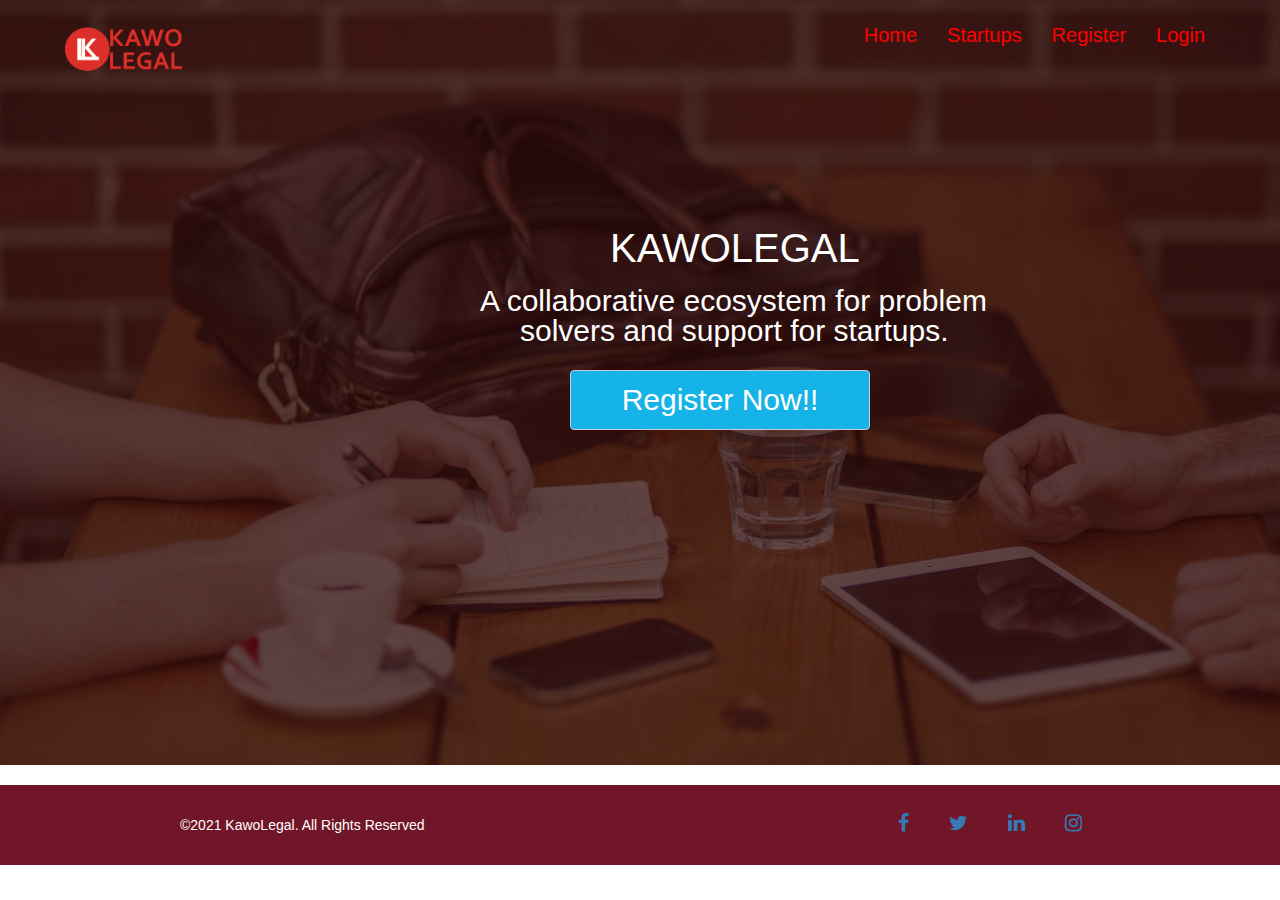
<file: kawo/index.html>
<!DOCTYPE html>
<html lang="en">
<head>
    <meta charset="UTF-8">
    <meta http-equiv="X-UA-Compatible" content="IE=edge">
    <meta name="viewport" content="width=device-width, initial-scale=1.0">
    <title>Kawo Legal</title>

  <link rel="preconnect" href="https://fonts.gstatic.com">
  <link href="https://fonts.googleapis.com/css2?family=Pacifico&display=swap" rel="stylesheet">
<link rel="stylesheet" href="./bs/css/bootstrap.min.css">
<link rel="stylesheet" href="./styles.css">


<link rel="stylesheet" href="https://cdnjs.cloudflare.com/ajax/libs/font-awesome/4.7.0/css/font-awesome.min.css">
<body>
  

<!-- Home Page -->
<div class="row Home_container">

  <div class="col-lg-12">

    <div id="carousel-example-generic" class="carousel slide" data-ride="carousel">
                              
      <div class="carousel-inner" role="listbox">
      <div class="item active home_image_container">

    

        
        <!-- Navbar begins -->

        <nav class="navbar navbar-default navbar_main_container">
          <div class="container-fluid nav_container">
            <!-- Brand and toggle get grouped for better mobile display -->
            <div class="navbar-header">
              
              <a class="navbar-brand" href="#"> <img src="./img/kawo-legal-logo.png" alt="" class = "logo"> </a>
            </div>
        
            <!-- Collect the nav links, forms, and other content for toggling -->
            <div class="collapse navbar-collapse" id="bs-example-navbar-collapse-1">
              <ul class="nav navbar-nav  navbar-right nav_links">
                <li> <a href="home.html" target = "_blank">Home</a> </li>
                <li><a href="startups.html" target = "_blank">Startups</a></li>
                <li><a href="register.html" target = "_blank">Register</a></li>
                <li><a href="login.html" target = "_blank">Login</a></li>

              </ul>
            </di>
          </div><!-- /.container-fluid -->
        </nav>

        <!-- Navbar ends -->
      <p class = "kawolegal"> KAWOLEGAL</p>
      <p class = "home_text"> A collaborative ecosystem for problem </p>
        <p class = "home_text2"> solvers and support for startups.</p>
          

        <div class="btn-group register_now_container" role="group" aria-label="...">
        <a href=""><button type="button" class="btn btn-default register_now">Register Now!!</button></a>
      </div>

      <img src="./img/office.jpg" alt="" class = "home_page_image">
          <div class="background_spread">
          </div>
    

  </div>  

</div> 
</div>  

                   
         </div> 

  </div> 
 
  <!-- Footer -->
<div class="row container-fluid footer_container">

    <div class="col-lg-12 all_footer">

        <div class=" social_media_container text-right">
      
      
          <a class = "social_media_links fa fa-facebook" href=""> <span></span> </a> 
          <a class = "social_media_links fa fa-twitter" href=""> <span></span></a> 
          <a class = "social_media_links fa fa-linkedin" href=""> <span></span> </a> 
          <a class = "social_media_links fa fa-instagram" href=""> <span></span> </a>
         
         
        </div>

        <div class="rights_container">

          <p class = " rights">  &copy;2021 KawoLegal. All Rights Reserved</p>
    

        </div>
    </div>

</div>





    <script src= "./bs/js/bootstrap.js"></script>
    <script src= "./bs/jquery-3.5.1.min.js"></script>
 
</body>
</html>
</file>
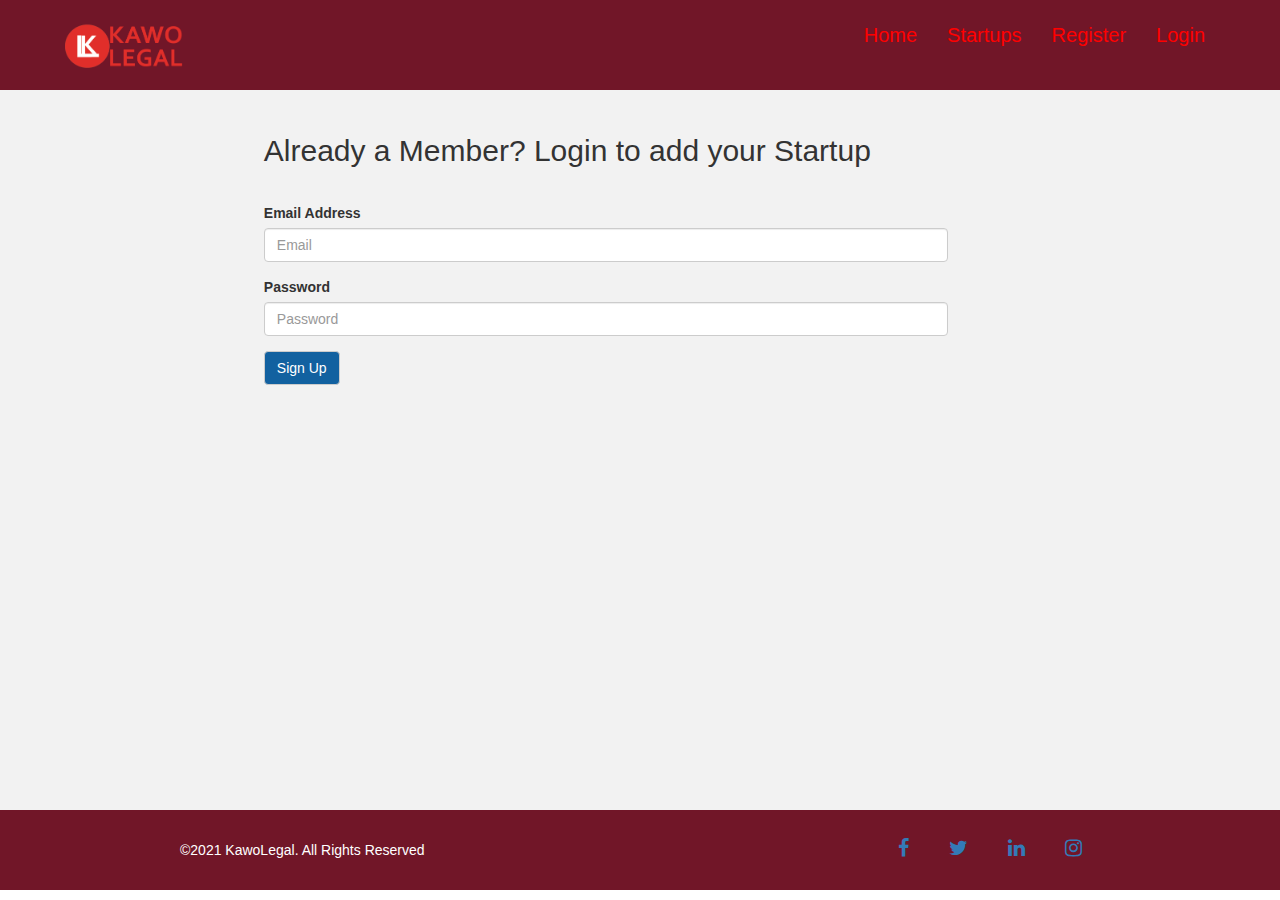
<file: kawo/login.html>
<!DOCTYPE html>
<html lang="en">
<head>
    <meta charset="UTF-8">
    <meta http-equiv="X-UA-Compatible" content="IE=edge">
    <meta name="viewport" content="width=device-width, initial-scale=1.0">
    <title>Log In</title>
    <link rel="stylesheet" href="./bs/css/bootstrap.css">
    <link rel="stylesheet" href="./login.css">
    <link href="https://fonts.googleapis.com/css2?family=Pacifico&display=swap" rel="stylesheet">
    <link rel="stylesheet" href="https://cdnjs.cloudflare.com/ajax/libs/font-awesome/4.7.0/css/font-awesome.min.css">
    <link rel="stylesheet" href="https://cdnjs.cloudflare.com/ajax/libs/font-awesome/4.7.0/css/font-awesome.min.css">
</head>
<body>
                
     <!-- Navigation Bar -->
     <div class="row container_fluid">

        <div class="col-lg-12">

            <nav class="navbar navbar-default navbar_main_container">
                <div class="container-fluid nav_container">
                  <!-- Brand and toggle get grouped for better mobile display -->
                  <div class="navbar-header">
                    
                    <a class="navbar-brand" href="#"> <img src="./img/kawo-legal-logo.png" alt="" class = "logo"> </a>
                  </div>
              
                  <!-- Collect the nav links, forms, and other content for toggling -->
                  <div class="collapse navbar-collapse" id="bs-example-navbar-collapse-1">
                    <ul class="nav navbar-nav  navbar-right nav_links">
                      <li> <a href="index.html" target = "_blank">Home</a> </li>
                      <li><a href="startups.html" target = "_blank">Startups</a></li>
                      <li><a href="register.html" target = "_blank">Register</a></li>
                      <li><a href="login.html" target = "_blank">Login</a></li>

                    </ul>
                  </di>
                </div><!-- /.container-fluid -->
              </nav>


        </div>
</div>




                <!-- Registration Middle Page -->

<div class="row container-fluid main_page">

                <div class="container">
                    <div class="row">

                        <div class="col-lg-12 text-center reg-text-container">
                        
                            <p class = "log_text">Already a Member? Login to add your Startup</p>
                        
                        </div>


                    </div>
                
                </div>
                
                <div class="container">
                    <div class="row">  
                        <div class="col-lg-12">
                            <form>

                                <div class="form-group log_form_group ">
                                    <label for="exampleInputPassword1">Email Address</label>
                                    <input type="email" class="form-control" id="exampleInputPassword1" placeholder="Email">
                                </div>

                                <div class="form-group log_form_group ">
                                  <label for="exampleInputPassword1">Password</label>
                                  <input type="password" class="form-control" id="exampleInputPassword1" placeholder="Password">
                                </div>

                                 
                                
                                <button type="submit" class="btn btn-default sign_up_btn">Sign Up</button>
                            </form>

                        
                        </div> 
                    </div>

                 </div>
                     


</div>
                <!-- footer -->

                 <!-- Footer -->

    <div class="row container-fluid footer_container">

        <div class="col-lg-12 all_footer">
    
            <div class=" social_media_container text-right">
          
          
              <a class = "social_media_links fa fa-facebook" href=""> <span></span> </a> 
              <a class = "social_media_links fa fa-twitter" href=""> <span></span></a> 
              <a class = "social_media_links fa fa-linkedin" href=""> <span></span> </a> 
              <a class = "social_media_links fa fa-instagram" href=""> <span></span> </a>
             
             
            </div>
    
            <div class="rights_container">
    
              <p class = " rights">  &copy;2021 KawoLegal. All Rights Reserved</p>
        
    
            </div>
        </div>
    
    </div>
















    <script src= "./bs/js/bootstrap.js"></script>
    <script src= "./bs/jquery-3.5.1.min.js"></script>
 
</body>
</html>
</file>
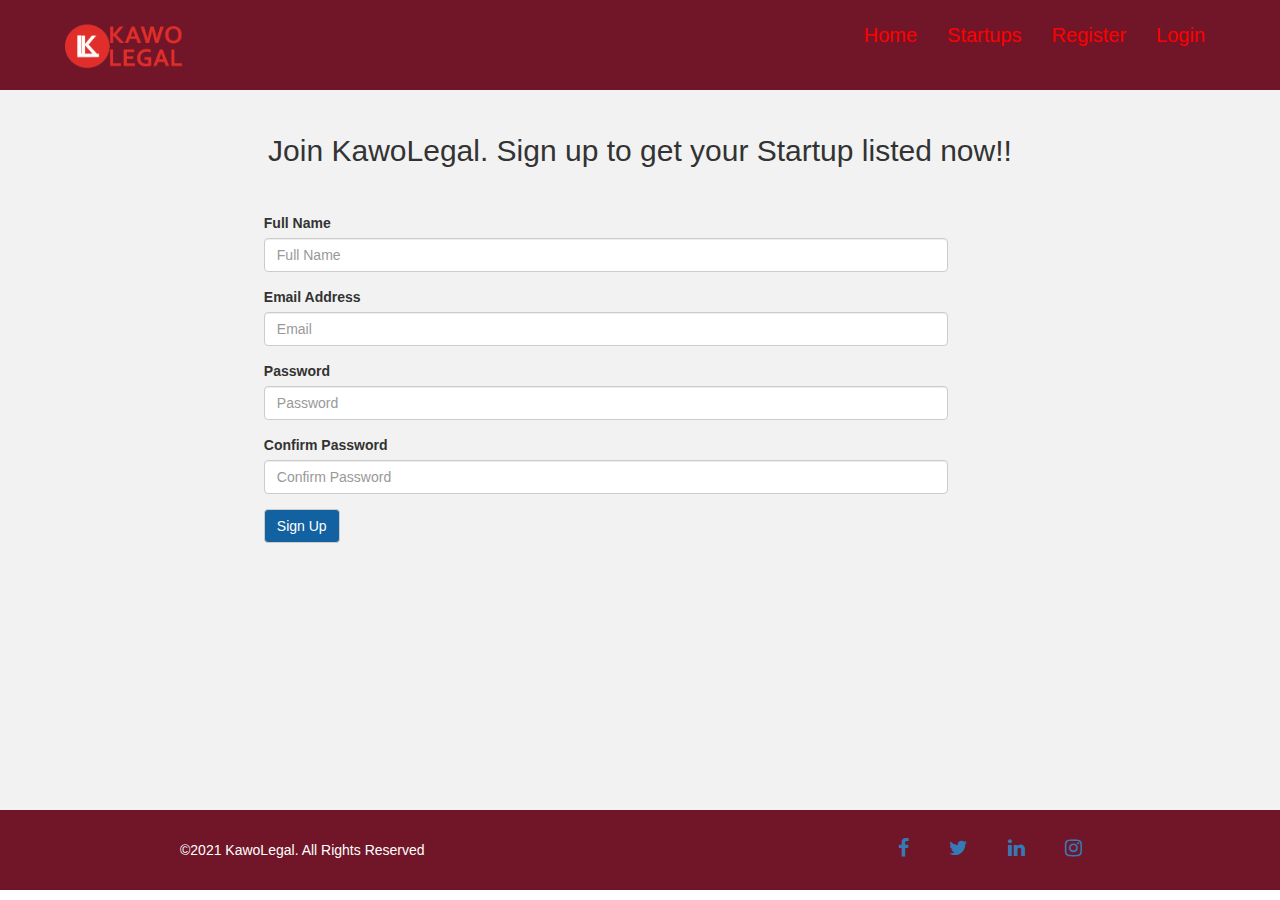
<file: kawo/register.html>
<!DOCTYPE html>
<html lang="en">
<head>
    <meta charset="UTF-8">
    <meta http-equiv="X-UA-Compatible" content="IE=edge">
    <meta name="viewport" content="width=device-width, initial-scale=1.0">
    <title>Register</title>
    <link rel="stylesheet" href="./bs/css/bootstrap.css">
    <link rel="stylesheet" href="./register.css">
    <link href="https://fonts.googleapis.com/css2?family=Pacifico&display=swap" rel="stylesheet">
    <link rel="stylesheet" href="https://cdnjs.cloudflare.com/ajax/libs/font-awesome/4.7.0/css/font-awesome.min.css">
    <link rel="stylesheet" href="https://cdnjs.cloudflare.com/ajax/libs/font-awesome/4.7.0/css/font-awesome.min.css">
</head>
<body>
                
     <!-- Navigation Bar -->
     <div class="row container_fluid">

        <div class="col-lg-12">

            <nav class="navbar navbar-default navbar_main_container">
                <div class="container-fluid nav_container">
                  <!-- Brand and toggle get grouped for better mobile display -->
                  <div class="navbar-header">
                    
                    <a class="navbar-brand" href="#"> <img src="./img/kawo-legal-logo.png" alt="" class = "logo"> </a>
                  </div>
              
                  <!-- Collect the nav links, forms, and other content for toggling -->
                  <div class="collapse navbar-collapse" id="bs-example-navbar-collapse-1">
                    <ul class="nav navbar-nav  navbar-right nav_links">
                      <li> <a href="index.html" target = "_blank">Home</a> </li>
                      <li><a href="startups.html" target = "_blank">Startups</a></li>
                      <li><a href="register.html" target = "_blank">Register</a></li>
                      <li><a href="login.html" target = "_blank">Login</a></li>

                    </ul>
                  </di>
                </div><!-- /.container-fluid -->
              </nav>


        </div>
</div>




                <!-- Registration Middle Page -->

<div class="row container-fluid main_page">

                <div class="container">
                    <div class="row">

                        <div class="col-lg-12 text-center reg-text-container">
                        
                            <p class = "reg_text">Join KawoLegal. Sign up to get your Startup listed now!!</p>
                        
                        </div>


                    </div>
                
                </div>
                
                <div class="container">
                    <div class="row">  
                        <div class="col-lg-12">
                            <form>
                                <div class="form-group reg_form_group">
                                    <label for="exampleInputEmail1">Full Name</label>
                                    <input type="email" class="form-control" id="exampleInputEmail1" placeholder="Full Name">
                                </div>

                                <div class="form-group reg_form_group">
                                    <label for="exampleInputPassword1">Email Address</label>
                                    <input type="password" class="form-control" id="exampleInputPassword1" placeholder="Email">
                                </div>

                                <div class="form-group reg_form_group">
                                  <label for="exampleInputPassword1">Password</label>
                                  <input type="password" class="form-control" id="exampleInputPassword1" placeholder="Password">
                                </div>

                                 <div class="form-group reg_form_group">
                                  <label for="exampleInputPassword1"> Confirm Password</label>
                                  <input type="password" class="form-control" id="exampleInputPassword1" placeholder="Confirm Password">
                                </div>
                                
                                
                                <button type="submit" class="btn btn-default sign_up_btn">Sign Up</button>
                            </form>

                        
                        </div> 
                    </div>

                 </div>
                     


</div>
                <!-- footer -->

                 <!-- Footer -->

    <div class="row container-fluid footer_container">

        <div class="col-lg-12 all_footer">
    
            <div class=" social_media_container text-right">
          
          
              <a class = "social_media_links fa fa-facebook" href=""> <span></span> </a> 
              <a class = "social_media_links fa fa-twitter" href=""> <span></span></a> 
              <a class = "social_media_links fa fa-linkedin" href=""> <span></span> </a> 
              <a class = "social_media_links fa fa-instagram" href=""> <span></span> </a>
             
             
            </div>
    
            <div class="rights_container">
    
              <p class = " rights">  &copy;2021 KawoLegal. All Rights Reserved</p>
        
    
            </div>
        </div>
    
    </div>
















    <script src= "./bs/js/bootstrap.js"></script>
    <script src= "./bs/jquery-3.5.1.min.js"></script>
 
</body>
</html>
</file>
<file: kawo/styles.css>
/* Home Page */
.home_page_image {
  
    position: relative;
   
}

.background_spread{
    background-color: rgba(49, 12, 12, 0.76);
    position: absolute;
    top: 0;
    left: 0;
    width: 100%;
    height: 100%;
}



/* Navbar */
.logo {
    height:50px;
    margin-left: 50px;

}

.navbar_main_container {
    
    position:absolute;
    position:fixed;
    z-index:999;
    width: 100%;
    border:0px;
    background-color: transparent;
    top: 10px;
  
}
      
.nav_links {
    margin-right: 3rem;
}

.navbar_main_container .navbar-nav > li > a {
    color: red;
    font-size: 2rem;
    
   
    
  
}

.navbar_main_container .navbar-nav > li > a:hover{
    
    color:red;
    border: 1px solid red;
    transition: all 0.3s ease;
  
  
}

.carousel-inner {
    height: 85vh;
}

.kawolegal {
    font-size: 40px;
    position: absolute;
    top: 220px;
    left: 610px; 
    color:white;
    z-index: 999;
   
 
}

.home_text {

    position: absolute;
    text-align: center;
    top: 280px;
    left: 480px;
    font-size: 30px;
    z-index: 999;
    color:white;
    
    

    
}

.home_text2 {
    position: absolute;
    text-align: center;
    top: 310px;
    left: 520px;
    font-size: 30px;
    z-index: 999;
    color:white;

    
    
}

.register_now_container {

    position: absolute;
    text-align: center;
    top: 370px;
    left: 570px;
    font-size: 30px;
    z-index: 999;
  
   
    
   

}

.register_now {
    background-color: rgb(21, 179, 231);
    padding-right: 40px;
    padding-left: 40px;
    color:white;
    height: 60px;
    width: 300px;
    font-size: 3rem;
}




/* Home Page Footer */

.footer_container{
    background-color: #711628;

    height: 80px;
    width: 100%;
    margin-top: 20px;
    margin-right: 0px;
    margin-left: 0px;
    margin-bottom: 0px;
}



.all_footer {

    width: 100%;
    margin-bottom: 0px;


}

.social_media_container {
    
 
    float: right;
    margin-right: 15rem;
    margin-left: 0px;
    display:inline;
    margin-top: 1rem ;

}

.social_media_links  {

    padding: 18px;

    margin-top: 0px;
    

    font-size: 4rem ; 
  
   
  
}

.fa {
    font-size: 2rem !important;
}

.rights_container {
    margin-left:15rem;
    margin-top: 3rem ;
}

.rights {
    
   
    display:inline;
    color:white;
    
}
</file>
<file: kawo/login.css>
.logo {
    margin-top: 7px;
    height:50px;
    margin-left: 50px;

}


.navbar_main_container {
    
    
    width: 100%;
    border:0px;
     background-color: #711628;
  
    height:90px;
    border-radius: 0px;
    margin-bottom: 0px;
  
}
    

.nav_links {
    margin-right: 2rem;
    padding: 10px;
}

.navbar_main_container .navbar-nav > li > a {
    color: red;
    font-size: 2rem;
    
   
    
  
}

.navbar_main_container .navbar-nav > li > a:hover{
    
    color:red;
    border: 1px solid red;
    transition: all 0.3s ease;
  
  
}




/* Middle Page */


.main_page {
    background-color: #f2f2f2;
    height: 80vh;
    margin-top: 0px;
}



.log_text {
   
    font-size: 3rem;
    padding: 0px;
    margin: 0px;
    margin-top: 40px;
    margin-bottom: 30px;
    text-align: left;
    margin-left: 17%;

}

  


.log_form_group {

    width: 60%;
    margin-left: 17%;
}

.sign_up_btn {
    margin-left: 17%;
    background-color:  #1261A0;
    color:white;
}









/* Footer */


.footer_container{
    background-color: #711628;

    height: 80px;
    width: 100%;
    margin-right: 0px;
    margin-left: 0px;
    margin-bottom: 0px;
}



.all_footer {

    width: 100%;
    margin-bottom: 0px;


}

.social_media_container {
    
 
    float: right;
    margin-right: 15rem;
    margin-left: 0px;
    display:inline;
    margin-top: 1rem ;

}

.social_media_links  {

    padding: 18px;

    margin-top: 0px;
    

    font-size: 4rem ; 
  
   
  
}

.fa {
    font-size: 2rem !important;
}

.rights_container {
    margin-left:15rem;
    margin-top: 3rem ;
}

.rights {
    
   
    display:inline;
    color:white;
    
}
</file>
<file: kawo/register.css>
.logo {
    margin-top: 7px;
    height:50px;
    margin-left: 50px;

}


.navbar_main_container {
    
    
    width: 100%;
    border:0px;
     background-color: #711628;
  
    height:90px;
    border-radius: 0px;
    margin-bottom: 0px;
  
}
    

.nav_links {
    margin-right: 2rem;
    padding: 10px;
}

.navbar_main_container .navbar-nav > li > a {
    color: red;
    font-size: 2rem;
    
   
    
  
}

.navbar_main_container .navbar-nav > li > a:hover{
    
    color:red;
    border: 1px solid red;
    transition: all 0.3s ease;
  
  
}




/* Middle Page */


.main_page {
    background-color: #f2f2f2;
    height: 80vh;
    margin-top: 0px;
}
.reg-text-container {

   
}



.reg_text {
   
    font-size: 3rem;
    padding: 0px;
    margin: 0px;
    margin-top: 40px;
    margin-bottom: 40px;

  
}

.reg_form_group {

    width: 60%;
    margin-left: 17%;
}

.sign_up_btn {
    margin-left: 17%;
    background-color:  #1261A0;
    color:white;
}









/* Footer */


.footer_container{
    background-color: #711628;

    height: 80px;
    width: 100%;
    margin-right: 0px;
    margin-left: 0px;
    margin-bottom: 0px;
}



.all_footer {

    width: 100%;
    margin-bottom: 0px;


}

.social_media_container {
    
 
    float: right;
    margin-right: 15rem;
    margin-left: 0px;
    display:inline;
    margin-top: 1rem ;

}

.social_media_links  {

    padding: 18px;

    margin-top: 0px;
    

    font-size: 4rem i ; 
  
   
  
}

.fa {
    font-size: 2rem !important;
}

.rights_container {
    margin-left:15rem;
    margin-top: 3rem ;
}

.rights {
    
   
    display:inline;
    color:white;
    
}
</file>
